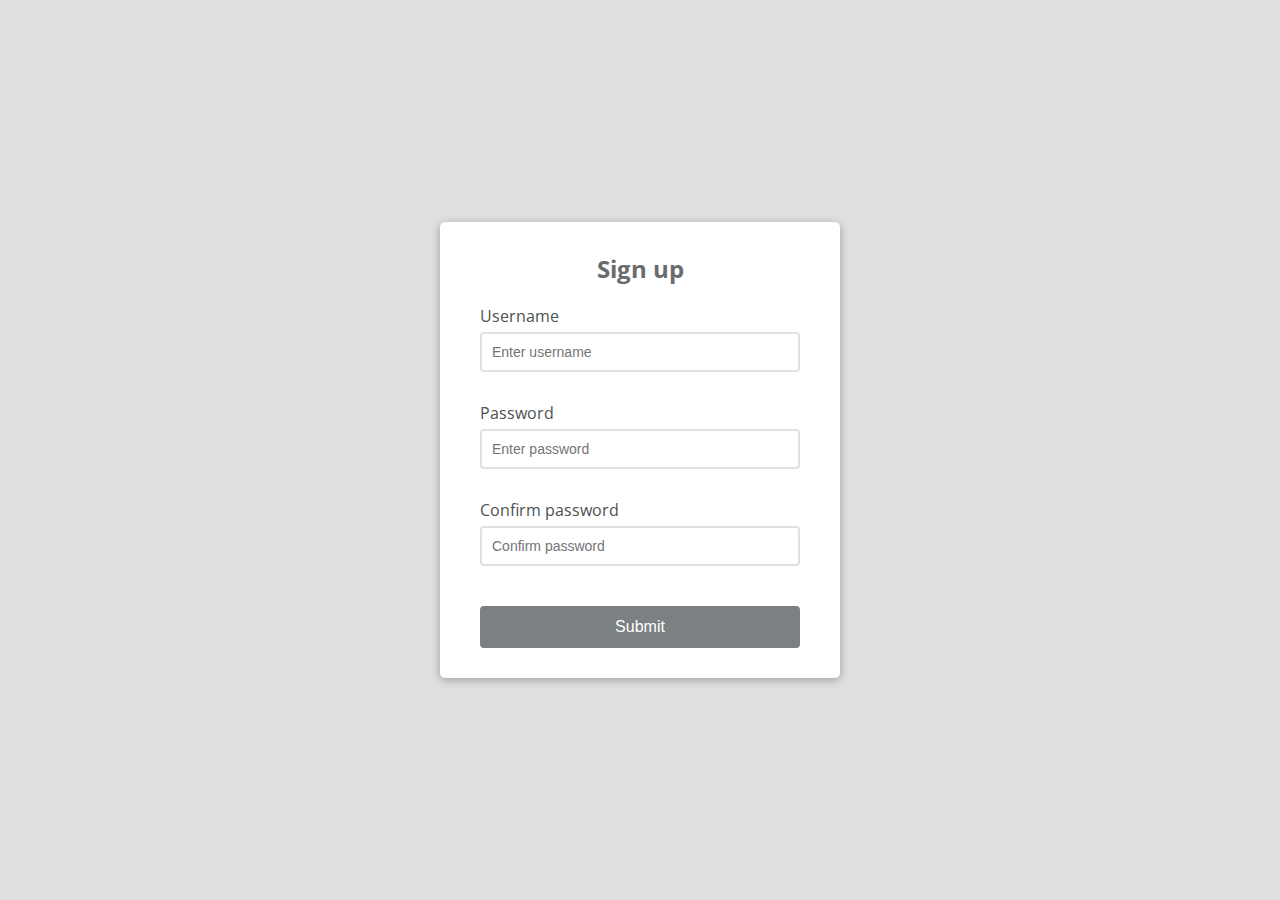
<file: form_validator/index.html>
<!DOCTYPE html>
<html lang="en">
<head>
    <meta charset="UTF-8">
    <meta name="viewport" content="width=device-width, initial-scale=1.0">
    <link rel="stylesheet" href="style.css" />
    <title>Form valildator</title>
</head>
<body>
    <div class="container">
        <form id="form" class="form">
            <h2>Sign up</h1>
            <div class="form-option">
                <label for="username">Username</label>
                <div class="input-container">
                    <input type="text" id="username" placeholder="Enter username" />
                    <span class="icon"></span>
                </div>
                <small>error</small>
            </div>
            <div class="form-option">
                <label for="password">Password</label>
                <div class="input-container">
                    <input type="password" id="password" placeholder="Enter password" />
                    <span class="icon"></span>
                </div>
                <small>error</small>
            </div>
            <div class="form-option">
                <label for="confirm-password">Confirm password</label>
                <div class="input-container">
                    <input type="password" id="confirm-password" placeholder="Confirm password" />
                    <span class="icon"></span>
                </div>
                <small>error</small>
            </div>
            <button type="submit">Submit</button>
        </form>
    </div>
    <script src="script.js"></script>
</body>
</html>
</file>
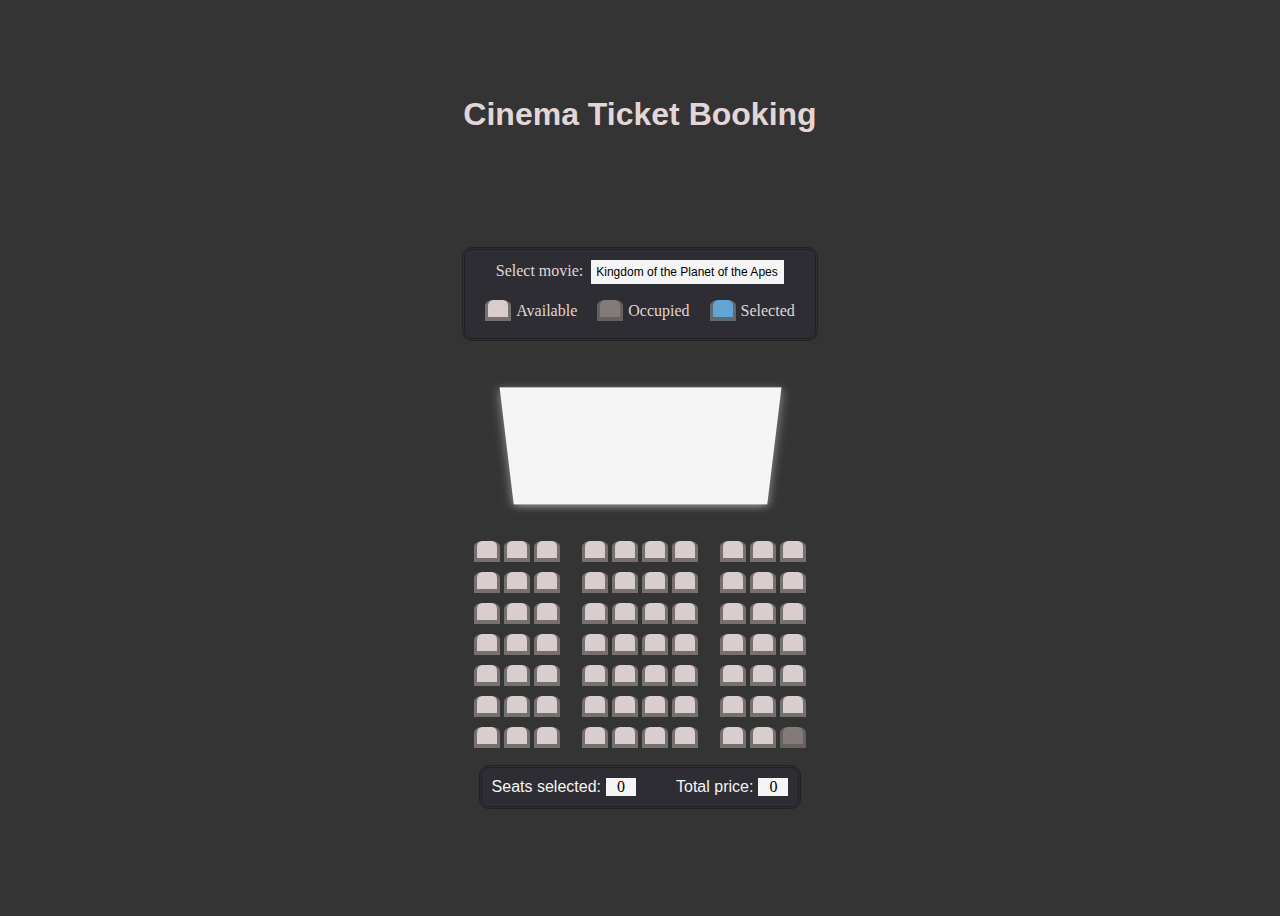
<file: movie_seat_booking/index.html>
<!DOCTYPE html>
<html lang="en">
<head>
    <meta charset="UTF-8">
    <meta name="viewport" content="width=device-width, initial-scale=1.0">
    <title>Movie seat booking</title>
    <link rel="stylesheet" href="style.css"/>
</head>
<body>
    <h1>Cinema Ticket Booking</h1>
    
    <div class="content">

        <div class="presentation-area">

            <div class="movie-selector">
                <label>Select movie:</label>
                <select id="movie-selector">
                    <option>Kingdom of the Planet of the Apes</option>
                    <option>Deadpool and Wolverine</option>
                    <option>Joker: Folie a deux</option>
                </select>
            </div>
            
            <ul class="legend">
                <li>
                    <div class="seat available"></div>
                    <label>Available</label>
                </li>
                <li>
                    <div class="seat occupied"></div>
                    <label>Occupied</label>
                </li>
                <li>
                    <div class="seat selected"></div>
                    <label>Selected</label>
                </li>
            </ul>
        
        </div>

        <div class="cinema-layout">
            
            <div class="screen">
                <iframe id="player" title="YouTube video player" frameborder="0" allow="autoplay" referrerpolicy="strict-origin-when-cross-origin" allowfullscreen="false"></iframe>
            </div>

            <div id="seating" class="seating">
                <div class="seat-row">
                    <div class="seat available"></div>
                    <div class="seat available"></div>
                    <div class="seat available"></div>
                    <div class="seat available"></div>
                    <div class="seat available"></div>
                    <div class="seat available"></div>
                    <div class="seat available"></div>
                    <div class="seat available"></div>
                    <div class="seat available"></div>
                    <div class="seat available"></div>
                </div>
                <div class="seat-row">
                    <div class="seat available"></div>
                    <div class="seat available"></div>
                    <div class="seat available"></div>
                    <div class="seat available"></div>
                    <div class="seat available"></div>
                    <div class="seat available"></div>
                    <div class="seat available"></div>
                    <div class="seat available"></div>
                    <div class="seat available"></div>
                    <div class="seat available"></div>
                </div>
                <div class="seat-row">
                    <div class="seat available"></div>
                    <div class="seat available"></div>
                    <div class="seat available"></div>
                    <div class="seat available"></div>
                    <div class="seat available"></div>
                    <div class="seat available"></div>
                    <div class="seat available"></div>
                    <div class="seat available"></div>
                    <div class="seat available"></div>
                    <div class="seat available"></div>
                </div>
                <div class="seat-row">
                    <div class="seat available"></div>
                    <div class="seat available"></div>
                    <div class="seat available"></div>
                    <div class="seat available"></div>
                    <div class="seat available"></div>
                    <div class="seat available"></div>
                    <div class="seat available"></div>
                    <div class="seat available"></div>
                    <div class="seat available"></div>
                    <div class="seat available"></div>
                </div>
                <div class="seat-row">
                    <div class="seat available"></div>
                    <div class="seat available"></div>
                    <div class="seat available"></div>
                    <div class="seat available"></div>
                    <div class="seat available"></div>
                    <div class="seat available"></div>
                    <div class="seat available"></div>
                    <div class="seat available"></div>
                    <div class="seat available"></div>
                    <div class="seat available"></div>
                </div>
                <div class="seat-row">
                    <div class="seat available"></div>
                    <div class="seat available"></div>
                    <div class="seat available"></div>
                    <div class="seat available"></div>
                    <div class="seat available"></div>
                    <div class="seat available"></div>
                    <div class="seat available"></div>
                    <div class="seat available"></div>
                    <div class="seat available"></div>
                    <div class="seat available"></div>
                </div>
                <div class="seat-row">
                    <div class="seat available"></div>
                    <div class="seat available"></div>
                    <div class="seat available"></div>
                    <div class="seat available"></div>
                    <div class="seat available"></div>
                    <div class="seat available"></div>
                    <div class="seat available"></div>
                    <div class="seat available"></div>
                    <div class="seat available"></div>
                    <div class="seat occupied"></div>
                </div>
            </div>

        </div>

        <div class="selection-summary">
            <p>Seats selected: <div id="seat-count">0</div></p>
            <p>Total price: <div id="total-price">0</div></p>
        </div>

    </div>

    <script src="script.js"></script>
</body>
</html>
</file>
<file: form_validator/style.css>
@import url('https://fonts.googleapis.com/css?family=Open+Sans&display=swap');

* {
    box-sizing: border-box;
}

:root {
    --success-color: green;
    --error-color: red;
}

body {
    background-color: #dfe0e2;
    font-family: 'Open Sans', sans-serif;
    display: flex;
    align-items: center;
    justify-content: center;
    min-height: 100vh;
    margin: 0;
}

.container {
    background-color: #fff;
    border-radius: 5px;
    box-shadow: 0 2px 10px rgba(0, 0, 0, 0.3);
    width: 400px;
}

h2 {
    text-align: center;
    margin: 0 0 20px;
    color: #686c6e;
}

.form {
    padding: 30px 40px;
}

.form-option {
    margin-bottom: 10px;
    padding-bottom: 20px;
    position: relative;
}

.form-option label {
    color: #4c5153;
    display: block;
    margin-bottom: 5px;
}

.form-option input {
    border: 2px solid #dfe0e2;
    border-radius: 4px;
    display: block;
    width: 100%;
    padding: 10px;
    font-size: 14px;
}


.form-option.success input {
    border-color: #dfe0e2;
}

.form-option.error input {
    border-color: var(--error-color);
}

.form-option input:focus {
    outline: 0;
    border-color: #7b8083;
}

.form-option small {
    color: var(--error-color);
    position: absolute;
    bottom: 0;
    left: 0;
    visibility: hidden;
}

.form-option.error small {
    visibility: visible;
}

.form button {
    cursor: pointer;
    background-color: #7b8083;
    border: 2px solid #7b8083;
    border-radius: 4px;
    color: #fff;
    display: block;
    font-size: 16px;
    padding: 10px;
    margin-top: 20px;
    width: 100%;
}

.form button:hover {
    background-color: #6b7378;
    border-color: solid #6b7378;
}

.form button:active {
    background-color: #54575a;
    border-color: 2px solid #54575a;
}

.input-container {
    position: relative;
}

.input-container input {
    width: 100%;
    padding-right: 30px; /* Add space for the icon */
    box-sizing: border-box;
}

.input-container .icon {
    position: absolute;
    right: 10px; /* Position the icon inside the input */
    top: 50%;
    transform: translateY(-50%);
    font-size: 25px;
    font-weight: bolder;
    transition: color 0.3s ease;
    font-family: Arial, Helvetica, sans-serif;
}

@keyframes success-appear {
    0% {
        opacity: 0;
        transform: scale(0.5) translateY(-50%);
    }
    50% {
        opacity: 0.5;
        transform: scale(1.2) translateY(-50%);
    }
    100% {
        opacity: 1;
        transform: scale(1) translateY(-50%);
    }
}

@keyframes success-fade {
    0% {
        opacity: 1;
    }
    100% {
        opacity: 0;
    }
}

/* Success Icon (Grey Tick) */
.input-container.success .icon {
    color: rgb(86, 92, 86);
    animation: success-appear 0.5s ease, success-fade 2s ease 0.5s forwards; /* Play fade-out after 0.5s */
}

/* Error Icon (Red Cross) */
.input-container.error .icon {
    color: red;
}
</file>
<file: movie_seat_booking/style.css>
body {
    display: flex;
    flex-direction: column;
    align-items: center;
    vertical-align: middle;
    height: 100vh;
    background-color: rgb(53, 52, 52);
}

h1 {
    font-family: Arial, Helvetica, sans-serif;
    margin-top: 7%;
    color: rgb(226, 214, 214);
    justify-content: center;
    text-align: center;
}

label {
    color: rgb(226, 214, 214);
    font-family: 'Arial, Helvetica, sans-serif';
}

.content {
    display: flex;
    flex-direction: column;
    justify-content: center;
    align-items: center;
    height: 100vh;
}

.presentation-area {
    display: flex;
    flex-direction: column;
    align-items: center;
    background-color: rgb(46, 45, 51);
    padding:10px;
    border: 3px double rgb(34, 33, 37);
    border-radius: 10px;

}

.movie-selector {
    align-items: center;
    vertical-align: middle;
}

.movie-selector select {
    border: none;
    padding: 5px;
    font-size: 12px;
    font-family:Arial, Helvetica, sans-serif;
    background-color: whitesmoke;
    margin-left: 4px;
    -moz-appearance: none;
    -webkit-appearance: none;
    appearance: none;
}

.legend {
    display: flex;
    padding: 0%;
    margin-top:5%;
    margin-bottom: 2%;
}

.legend li {
    list-style: none;
    margin-left: 10px;
    margin-right: 10px;
    align-items: center;
    display: flex;
    vertical-align: middle;
}

.legend label {
    margin-left: 5px;
}

.seat {
    height: 17px;
    width: 20px;
    border-top-left-radius: 30%;
    border-top-right-radius: 30%;
    border-left: 3px solid;
    border-right: 3px solid;
    border-bottom: 4px solid;
    border-color: rgba(94, 91, 89, 0.8);

}

.seat.occupied {
    background-color: rgb(133, 122, 122);
}

.seat.available {
    background-color: rgba(247, 232, 232, 0.849);
}

.seat.selected {
    background-color: rgba(108, 187, 240, 0.849);
}

.cinema-layout {
    perspective: 1000px;
    display: flex;
    flex-direction: column;
    align-items: center;
}

.screen {
    margin-top: 10%;
    width: 267px;
    height: 150px;
    background-color: whitesmoke;
    transform: rotateX(-45deg);
    box-shadow: 0 3px 10px rgba(204, 198, 198, 0.7);
    margin-bottom: 5%;
}

#player {
    width: inherit;
    height: inherit;
}

.seat-row {
    display: flex;
    justify-content: center;
}

.seat-row .seat {
    margin-left: 2px;
    margin-right:2px;
    margin-bottom: 10px;
}

.seat-row .seat:not(.occupied) {
    cursor: pointer;
}

.seat-row .seat.selected {
    transform: scale(1.15);
}

.seat-row .seat:first {
    margin-left: 0px;
}

.seat-row .seat:last{
    margin-right: 0px;
}

.seat-row .seat:nth-of-type(3){
    margin-right: 20px;
}

.seat-row .seat:nth-last-of-type(3){
    margin-left: 20px;
}

.selection-summary {
    display: flex;
    vertical-align:middle;
    align-items: center;
    background-color: rgb(46, 45, 51);
    padding:10px;
    border: 3px double rgb(34, 33, 37);
    border-radius: 10px;
    margin: 2%;
}

.selection-summary p {
    color:whitesmoke;
    font-family: Arial, Helvetica, sans-serif;
    margin: 0%;
}

.selection-summary p:nth-of-type(2) {
    margin-left: 40px;
}

.selection-summary div {
    margin-left: 5px;
    width: 30px;
    background-color: whitesmoke;
    color:black;
    text-align: center;
}
</file>
